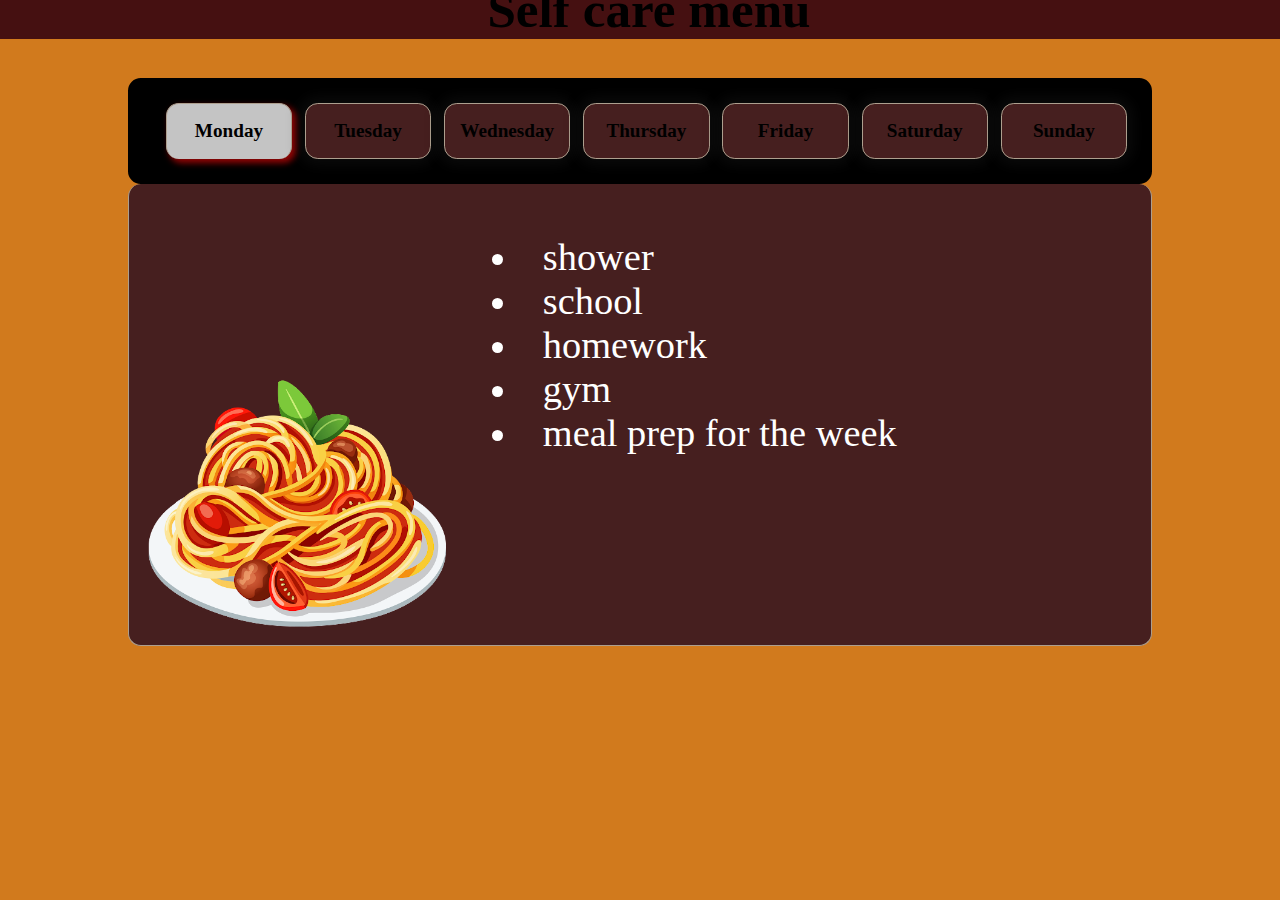
<file: docs/BIGPROJECT/index.html>
<!DOCTYPE html>
<html lang='en'>
    <head>
        <meta charset='UTF-8'>
        <meta name='viewport' content='width=device-width, initial-scale=1'>
        <title>Self care menu</title>

        <link rel='stylesheet' type='text/css' href='./style.css'>
        <script src='./index.js' defer></script>
    </head>
    <body>
        <header id='page_header'>
            <h1>Self care menu</h1>
        </header>

        <header id='tabs_headers'></header>
        <main id='tab_bodies'>
            <img/>
        </main>
    </body>
</html>
</file>
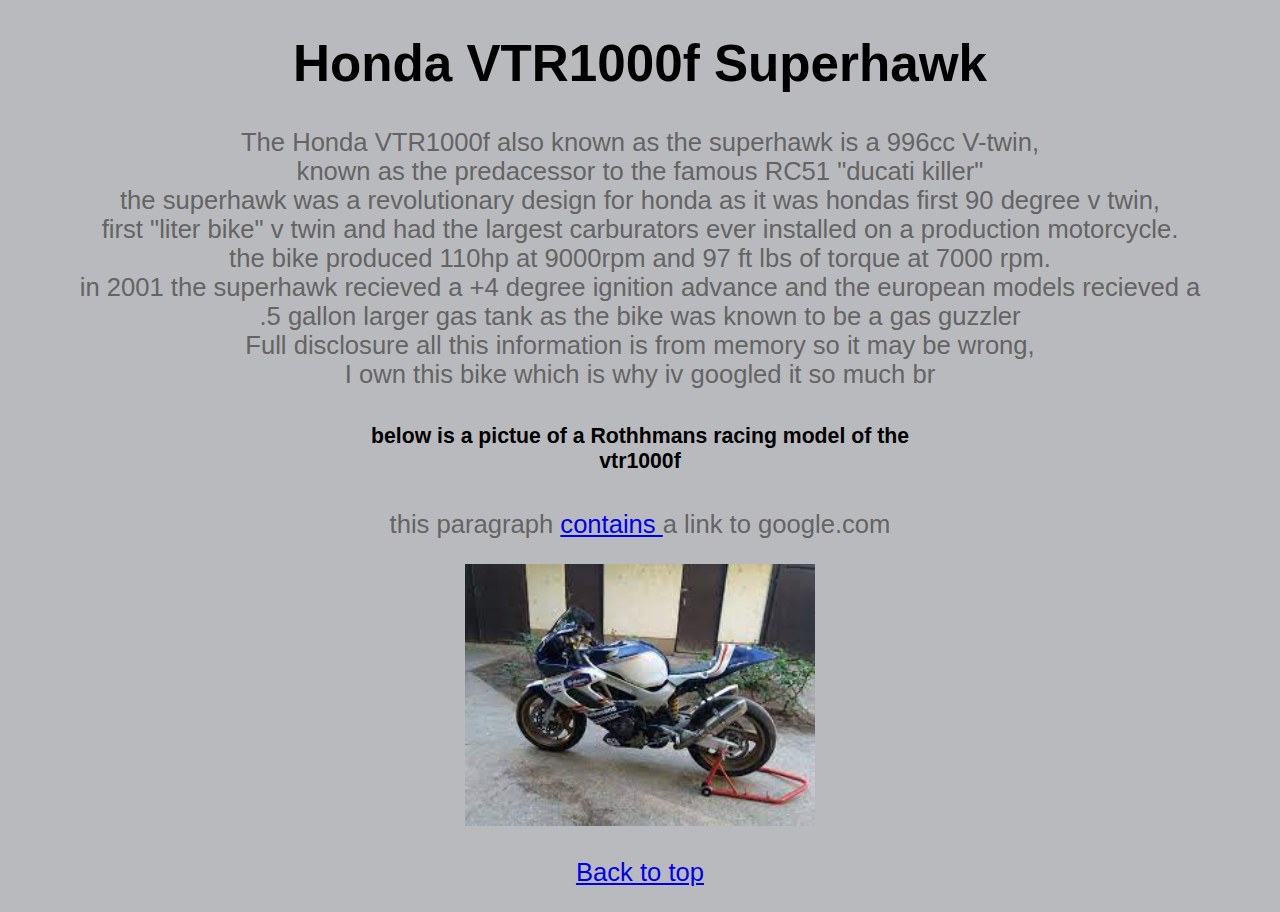
<file: docs/week 2/index.html>
<!DOCTYPE html>
<html lang="en" dir="ltr">
  <head>
    <meta charset="utf-8">
    <title>Encyclopedia Page</title>
    <link rel="stylesheet" href="style.css"> 
  </head>
  <body>
      <section id="pagetop">
        <h1>Honda VTR1000f Superhawk <br> </h1>
      </section>

      <p>The Honda VTR1000f also known as the superhawk is a 996cc V-twin,<br>
        known as the predacessor to the famous RC51 "ducati killer" <br>
        the superhawk was a revolutionary design for honda as it was hondas first 90 degree v twin, <br>
        first "liter bike" v twin and had the largest carburators ever installed on a production motorcycle. <br>
         the bike produced 110hp at 9000rpm and 97 ft lbs of torque at 7000 rpm. <br>
      in 2001 the superhawk recieved a +4 degree ignition advance and the european models recieved a <br>
      .5 gallon larger gas tank as the bike was known to be a gas guzzler <br>
     Full disclosure all this information is from memory so it may be wrong, <br>
      I own this bike which is why iv googled it so much br</p>
     <h5>below is a pictue of a Rothhmans racing model of the <br> vtr1000f</h5>

     <p>this paragraph <a href="https://www.google.com" target="_blank">  contains </a> a link to google.com</p>

     </p>
     <img src="assets/download.jfif" alt="rothman racing motorcycle" width="350vw"/>
     <p><a href="#pagetop"> Back to top </a></p>



  </body>
</html>
</file>
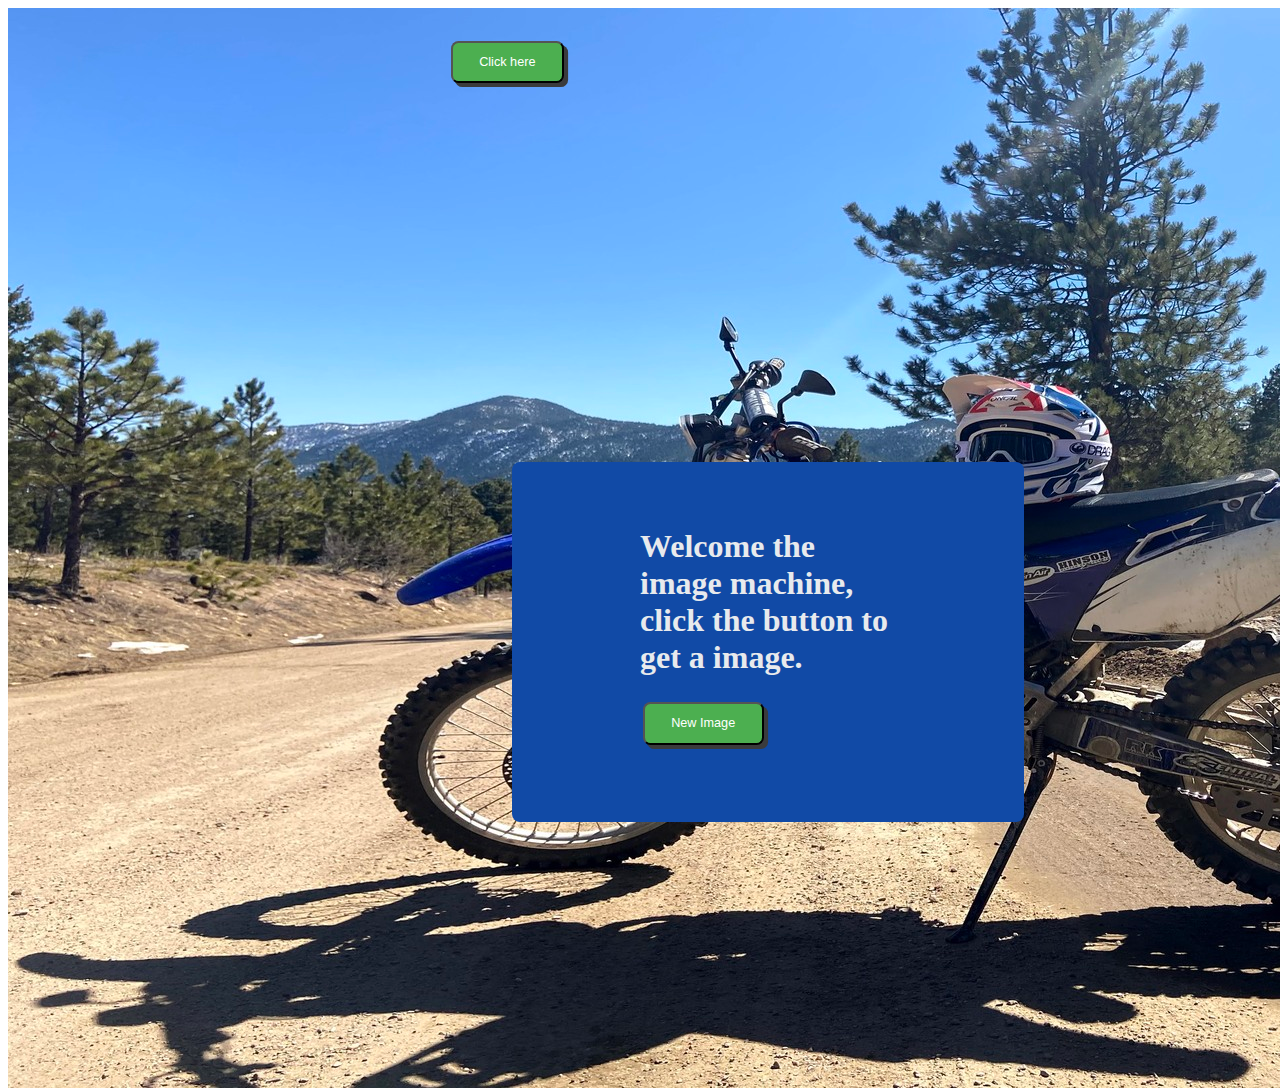
<file: docs/week-6/index.html>
<!DOCTYPE html>
<html lang="en" dir="ltr">
  <head>
    <meta charset="utf-8">
    <title>week 6</title>
    <link rel="stylesheet" href="style2.css">
  </head>
  <body>
    <img src="assets/bike(17).jpg" id="qimg" alt="bike place holder"/>

    <section id="quotesection">
    <h1 id="qtext">Welcome the image machine, click the button to get a image.</h1>

    <button id="newquote">New Image</button>
    </section>


    <script>
      const quotes = ["assets/bike (0).jpg","assets/bike (2).jpg","assets/bike (3).jpg","assets/bike (4).jpg","assets/bike (5).jpg","assets/bike (6).jpg","assets/bike (7).jpg","assets/bike (8).jpg","assets/bike (9).jpg","assets/bike (10).jpg","assets/bike (11).jpg","assets/bike (12).jpg","assets/bike (13).jpg","assets/bike (14).jpg","assets/bike (15).jpg","assets/bike (16).jpg","assets/bike(17).jpg","assets/bike-(18).jpg"];
      let quotecount = 0;

      document.getElementById("newquote").addEventListener("click", buttonClicked);

      function buttonClicked(){
        console.log(quotes[quotecount]);
        document.getElementById("qimg").src = quotes[quotecount];
        if(quotecount>=16){
          quotecount = 0;
        }else{
        quotecount++;
      }
      }







    </script>




    <section id= "new">

    <button id="try">Click here</button>
    <h1 id="text"></h1>
    <script>
    document.getElementById("try").addEventListener("click", function(){document.getElementById("text").innerText = "this shit is hard";});
    </script>
    </section>






    <script type="text/javascript">
      document.getElementById('b1').addEventListener('click',function(){
        document.body.style.backgroundColor = '#c4c4c4';
      })


        document.getElementById('qimg').addEventListener('click',function(){
          window.alert('clicked over an image');
        })

function clickimage() {
  window.alert('image clicked');
}

// id is for one class is for many


    </script>

  </body>






</html>
</file>
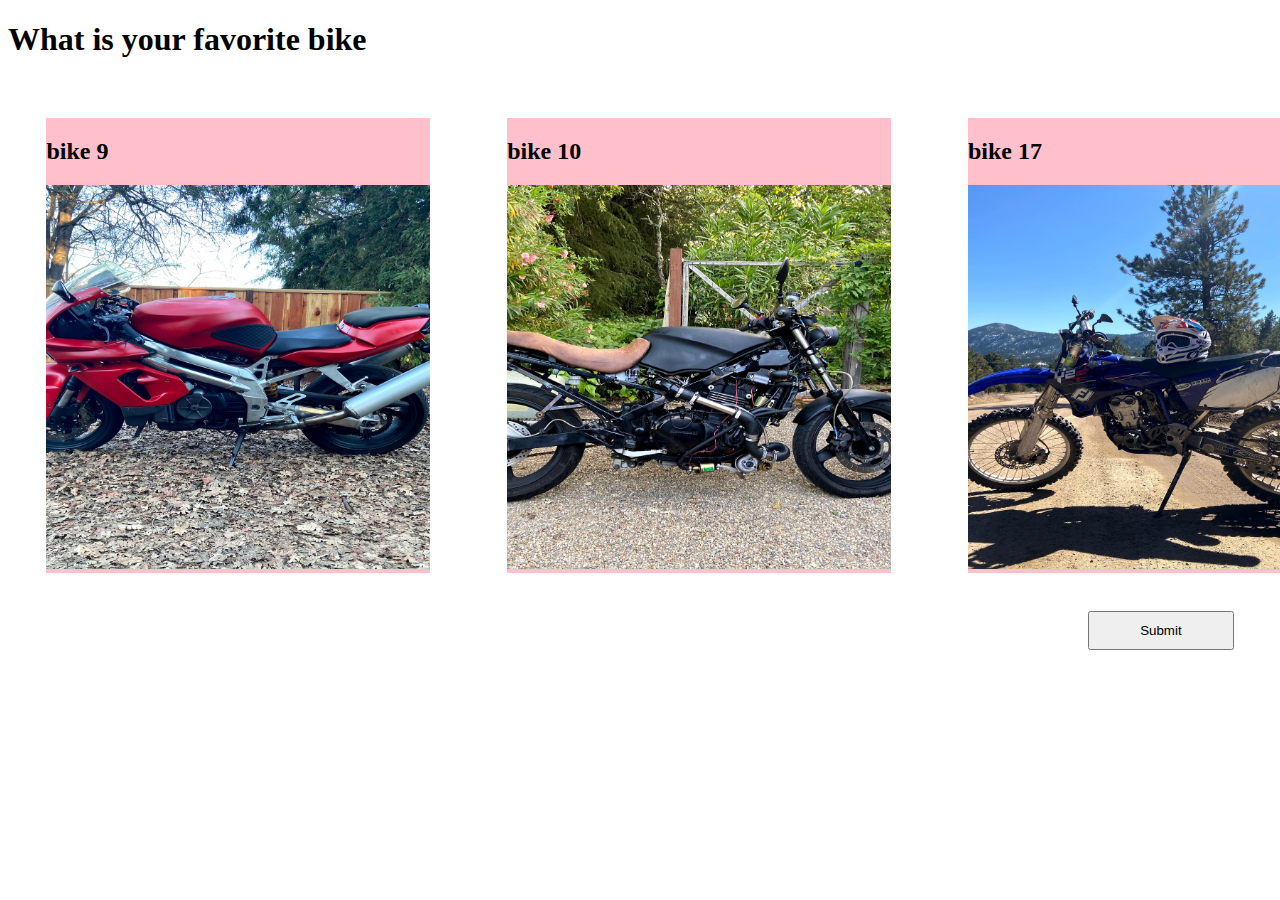
<file: docs/week7/index.html>
<!DOCTYPE html>
<html lang="en" dir="ltr">
  <head>
    <meta charset="utf-8">
    <title> week 7 javascript stuff</title>
    <!-- <link rel="icon" href="/assets/icon.png"> -->
    <link rel="stylesheet" href="style.css">
    <!-- <link rel="javascript" href="index.js"> -->
  </head>
  <body>

<h1>What is your favorite bike</h1>

<section id="bikes">
  <div class="options">
    <h2 class = "label">one</h2>
  </div>

  <div class="options">
    <h2 class = "label">two</h2>
  </div>


  <div class="options">
    <h2 class = "label">three</h2>
  </div>


<!-- <img src="assets/bike (17).jpg" alt=""> -->

</section>

<button id="submit">Submit</button>
<script type="text/javascript" src="index.js"></script>



  </body>
</html>
</file>
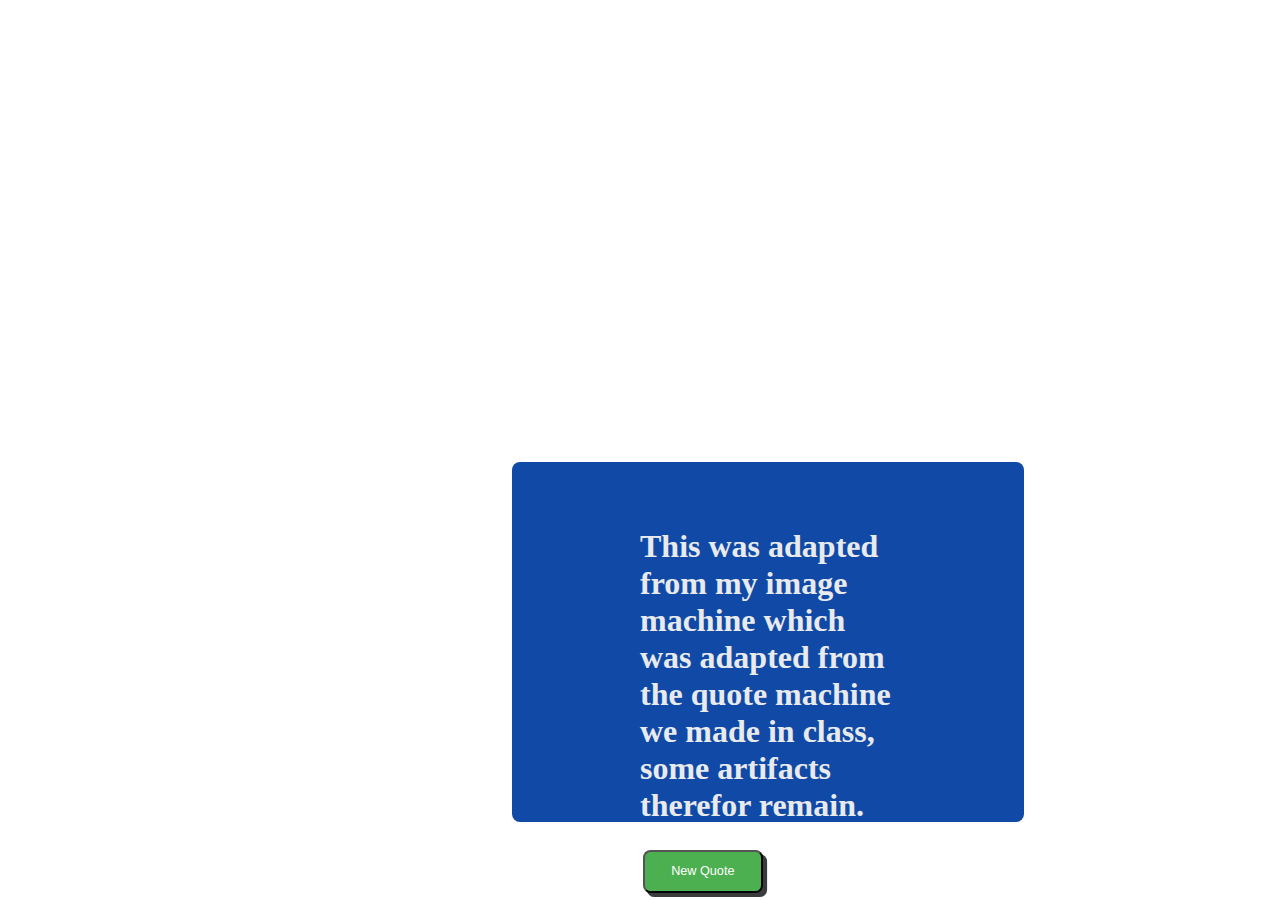
<file: docs/week7hw/index.html>
<!DOCTYPE html>
<html lang="en" dir="ltr">
  <head>
    <meta charset="utf-8">
    <title>week 6</title>
    <link rel="stylesheet" href="style2.css">
  </head>
  <body>
    <!-- <img src="assets/bike (17).jpg" id="qimg" size: 10vw /> -->

    <section id="quotesection">
    <h1 id="qtext">This was adapted from my image machine which was adapted from the quote machine we made in class, some artifacts therefor remain.</h1>

    <button id="newquote">New Quote</button>
    </section>


    <script>
  const quotes = ["in Africa every sixty seconds a minute passes", "when I close my eyes i cant see", "toasters toast but bread doesnt bread", "in 24 hours it will be tomorrow", "Avatar the last airbender is my favorite movie", "cats can yodel"];
  let quotecount = 0;

  document.getElementById("newquote").addEventListener("click", buttonClicked);

  function buttonClicked(){

    document.getElementById("qtext").innerHTML = quotes[quotecount];
    if(quotecount>=6){
      quotecount = 0;
    }
    else{
    quotecount++;
  }

  }

</script>




    






    <script type="text/javascript">
      document.getElementById('b1').addEventListener('click',function(){
        document.body.style.backgroundColor = '#c4c4c4';
      })


        document.getElementById('img1').addEventListener('click',function(){
          window.alert('clicked over an image');
        })

function clickimage() {
  window.alert('image clicked');
}

// id is for one class is for many


    </script>

  </body>






</html>
</file>
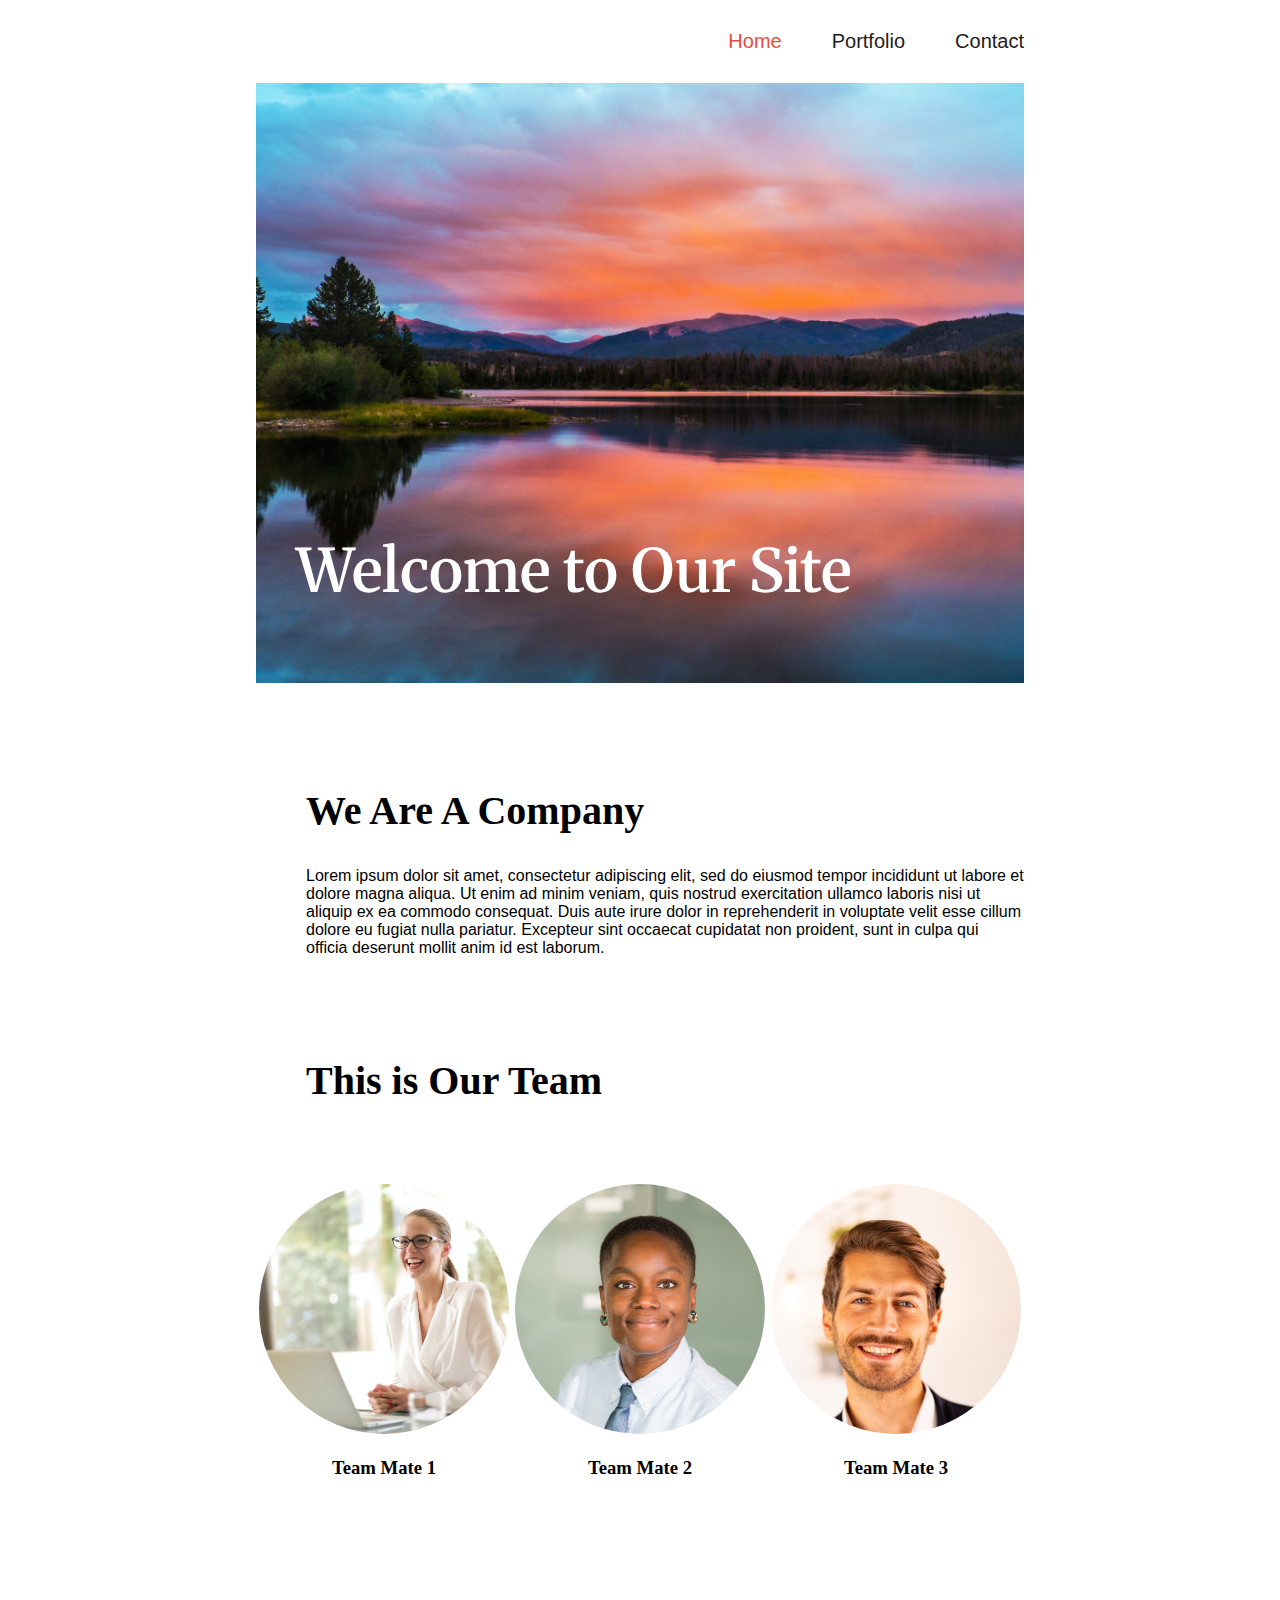
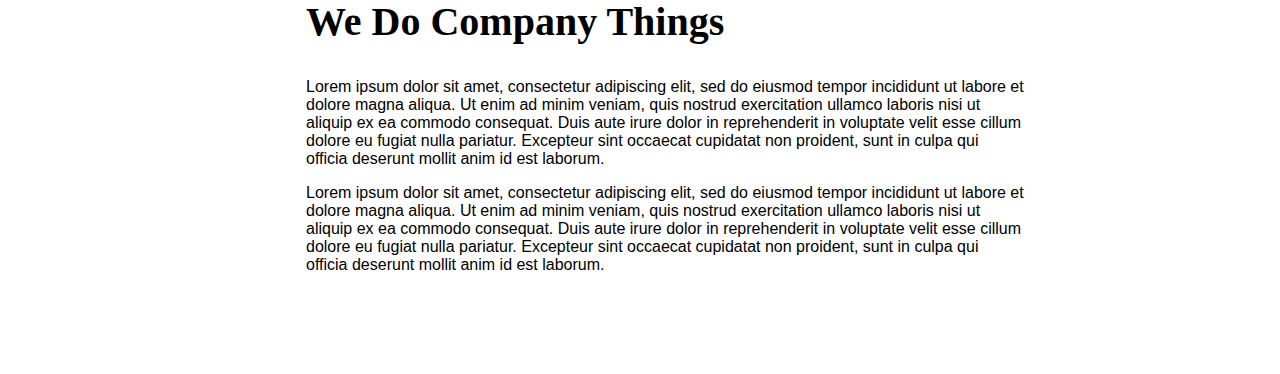
<file: docs/wk 11 actually/index.html>
<!DOCTYPE html>
<html lang="en">
<head>
<title>Week 11 - Responsive Site</title>
<meta name="viewport" content="width=device-width, initial-scale=1, shrink-to-fit=no" />
<link rel="stylesheet" href="https://fonts.googleapis.com/css?family=Merriweather">
<link rel="stylesheet" href="style.css">
</head>

<body id="index">
  <nav>
    <a href="index.html" class="active">Home</a>
    <a href="portfolio.html">Portfolio</a>
    <a href="contact.html">Contact</a>
  </nav>
<section id="hero">
<h1>Welcome to Our Site</h1>
<img alt="" src="assets/hero.jpg">
</section>
<section id="about">
<h2>We Are A Company</h2>
<p>Lorem ipsum dolor sit amet, consectetur adipiscing elit, sed do eiusmod tempor incididunt ut labore et dolore magna aliqua. Ut enim ad minim veniam, quis nostrud exercitation ullamco laboris nisi ut aliquip ex ea commodo consequat. Duis aute irure dolor in reprehenderit in voluptate velit esse cillum dolore eu fugiat nulla pariatur. Excepteur sint occaecat cupidatat non proident, sunt in culpa qui officia deserunt mollit anim id est laborum.</p>
</section>
<section id="ourteam">
  <h2>This is Our Team</h2>
  <div id="team">
<div class="tmember">
<img src="assets/team/1.jpg">
<h3>Team Mate 1</h3>
</div>
<div class="tmember">
<img src="assets/team/2.jpg">
<h3>Team Mate 2</h3>
</div>
<div class="tmember">
<img src="assets/team/3.jpg">
<h3>Team Mate 3</h3>
</div>
</div>
</section>
<section id="do">
<h2>We Do Company Things</h2>
<p>Lorem ipsum dolor sit amet, consectetur adipiscing elit, sed do eiusmod tempor incididunt ut labore et dolore magna aliqua. Ut enim ad minim veniam, quis nostrud exercitation ullamco laboris nisi ut aliquip ex ea commodo consequat. Duis aute irure dolor in reprehenderit in voluptate velit esse cillum dolore eu fugiat nulla pariatur. Excepteur sint occaecat cupidatat non proident, sunt in culpa qui officia deserunt mollit anim id est laborum.</p>
<p>Lorem ipsum dolor sit amet, consectetur adipiscing elit, sed do eiusmod tempor incididunt ut labore et dolore magna aliqua. Ut enim ad minim veniam, quis nostrud exercitation ullamco laboris nisi ut aliquip ex ea commodo consequat. Duis aute irure dolor in reprehenderit in voluptate velit esse cillum dolore eu fugiat nulla pariatur. Excepteur sint occaecat cupidatat non proident, sunt in culpa qui officia deserunt mollit anim id est laborum.</p>

</section>
</body>
</html>
</file>
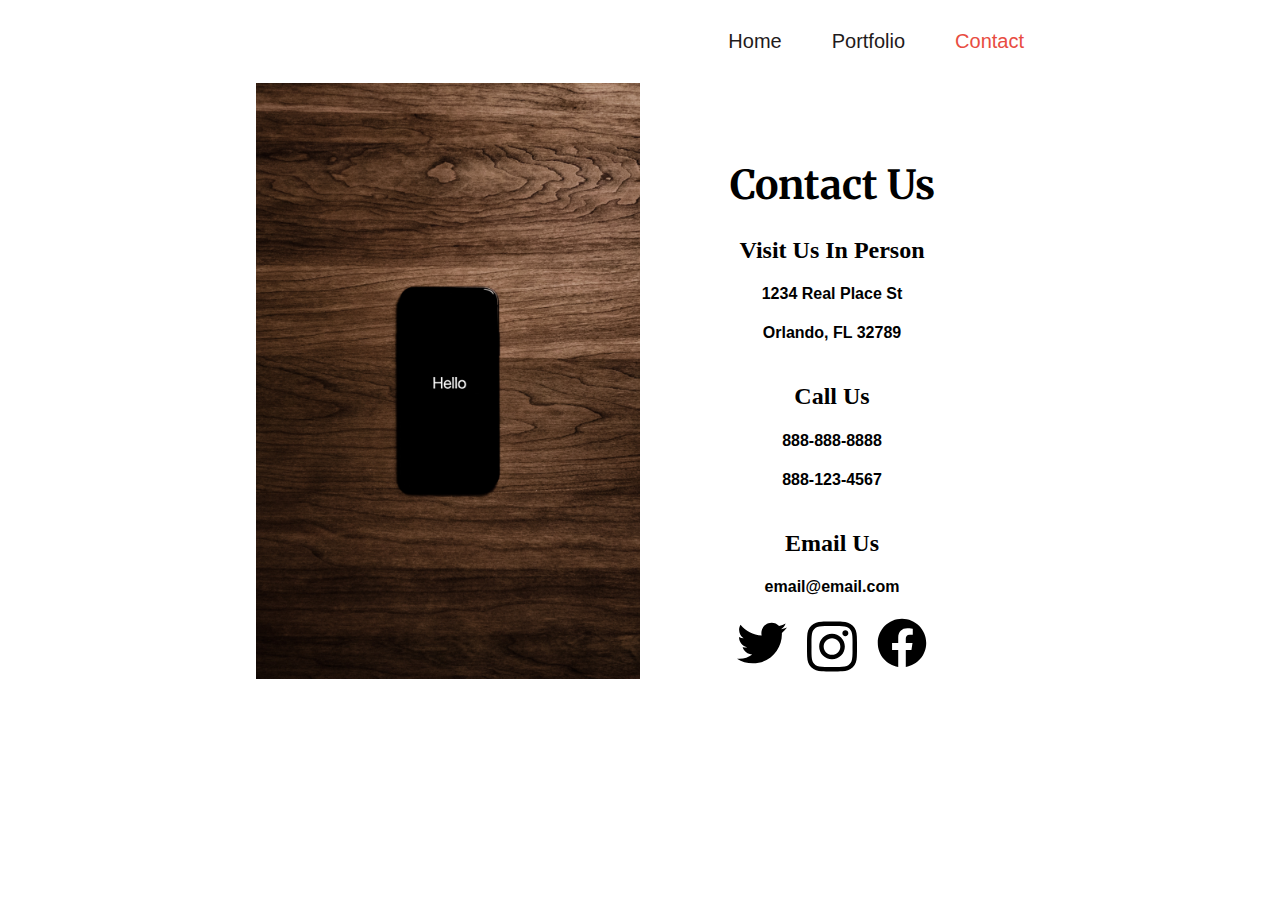
<file: docs/wk 11 actually/contact.html>
<!DOCTYPE html>
<html lang="en">
<head>
  <meta name="viewport" content="width=device-width, initial-scale=1, shrink-to-fit=no" />
  <link rel="stylesheet" href="https://fonts.googleapis.com/css?family=Merriweather">
<title>Week 11 - Responsive Site - Contact</title>
<link rel="stylesheet" href="style.css">
</head>

<body id="cont">
  <nav>
    <a href="index.html">Home</a>
    <a href="portfolio.html">Portfolio</a>
    <a href="contact.html" class="active">Contact</a>
  </nav>
<section id="contact">
<img src="assets/phone.jpg" id="contactimg">
<div id="contacttext">
  <div class="contactdivs">
<h1>Contact Us</h1>
<h2>Visit Us In Person</h2>
<h4>1234 Real Place St</h4>
<h4>Orlando, FL 32789</h4>
</div>
<div class="contactdivs">
<h2>Call Us</h2>
<h4>888-888-8888</h4>
<h4>888-123-4567</h4>
</div>
<div class="contactdivs" id="email">
<h2>Email Us</h2>
<h4>email@email.com</h4>
</div>
<div class="contactdivs" id="social">
  <div class="socialimg">
 <a href="https://twitter.com"><img src="assets/social/twitter.svg"></a>
</div>
<div class="socialimg">
  <a href="https://instagram.com"><img src="assets/social/insta.svg"></a>
</div>
<div class="socialimg">
  <a href="https://facebook.com"><img src="assets/social/fb.svg"></a>
</div>
</div>
</div>
</section>

</body>

</html>
</file>
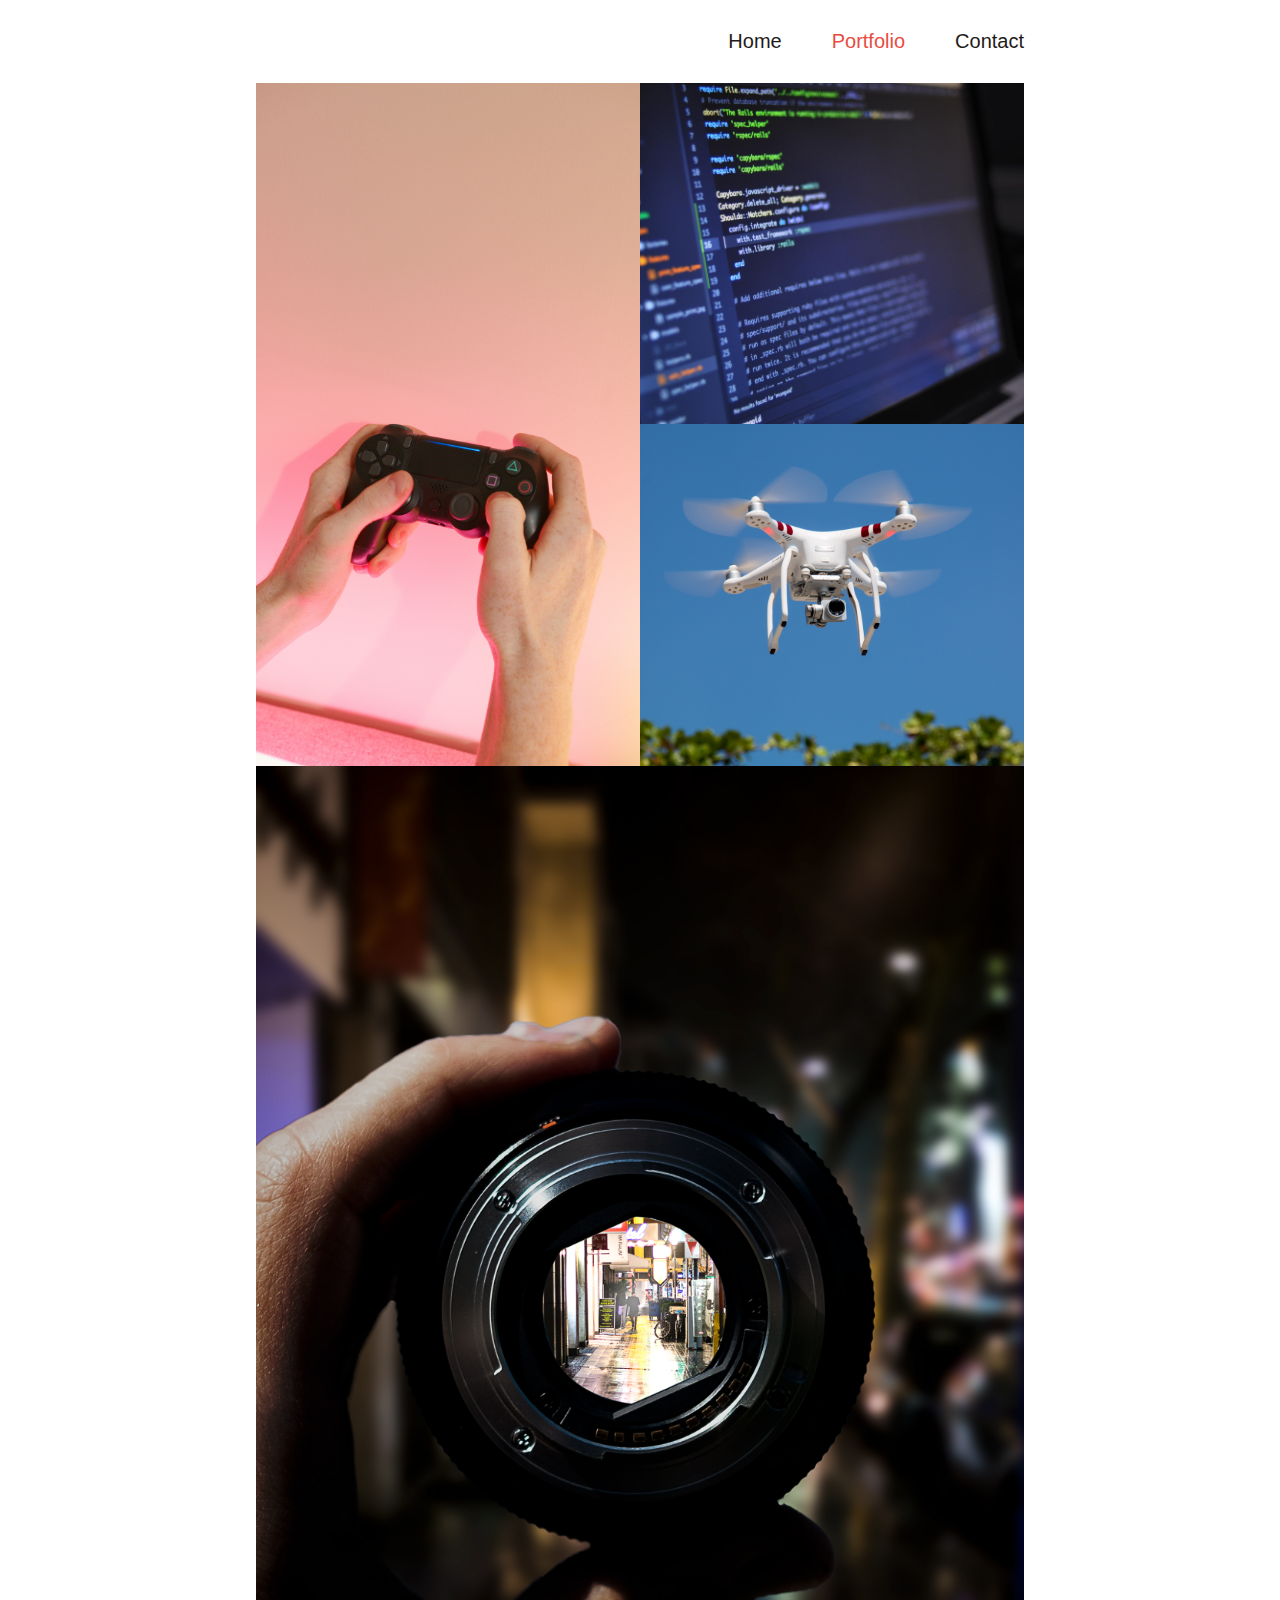
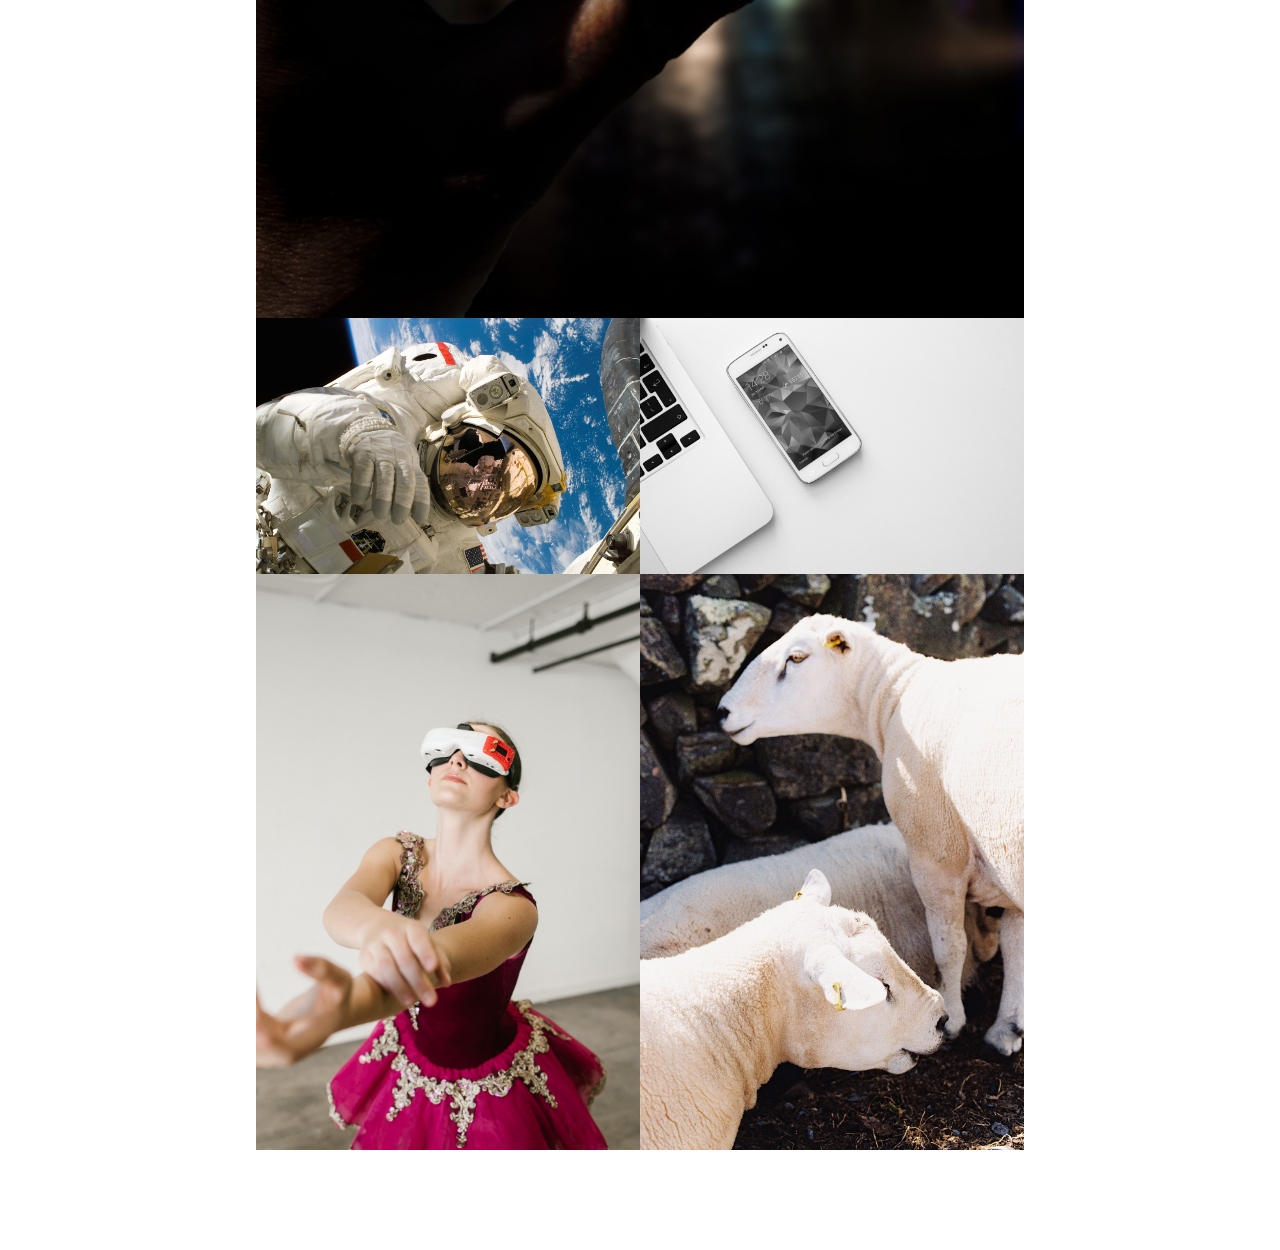
<file: docs/wk 11 actually/portfolio.html>
<!DOCTYPE html>
<html lang="en">
<head>
  <meta name="viewport" content="width=device-width, initial-scale=1, shrink-to-fit=no" />
  <link rel="stylesheet" href="https://fonts.googleapis.com/css?family=Merriweather">
<title>Week 11 - Responsive Site - Portfolio</title>
<link rel="stylesheet" href="style.css">
</head>

<body id="port">
  <nav>
    <a href="index.html">Home</a>
    <a href="portfolio.html" class="active">Portfolio</a>
    <a href="contact.html">Contact</a>
  </nav>
  <div id="portfolio">
    <!--this is where all of the images populate-->
  </div>
<script src="index.js"></script>
</body>
</html>
</file>
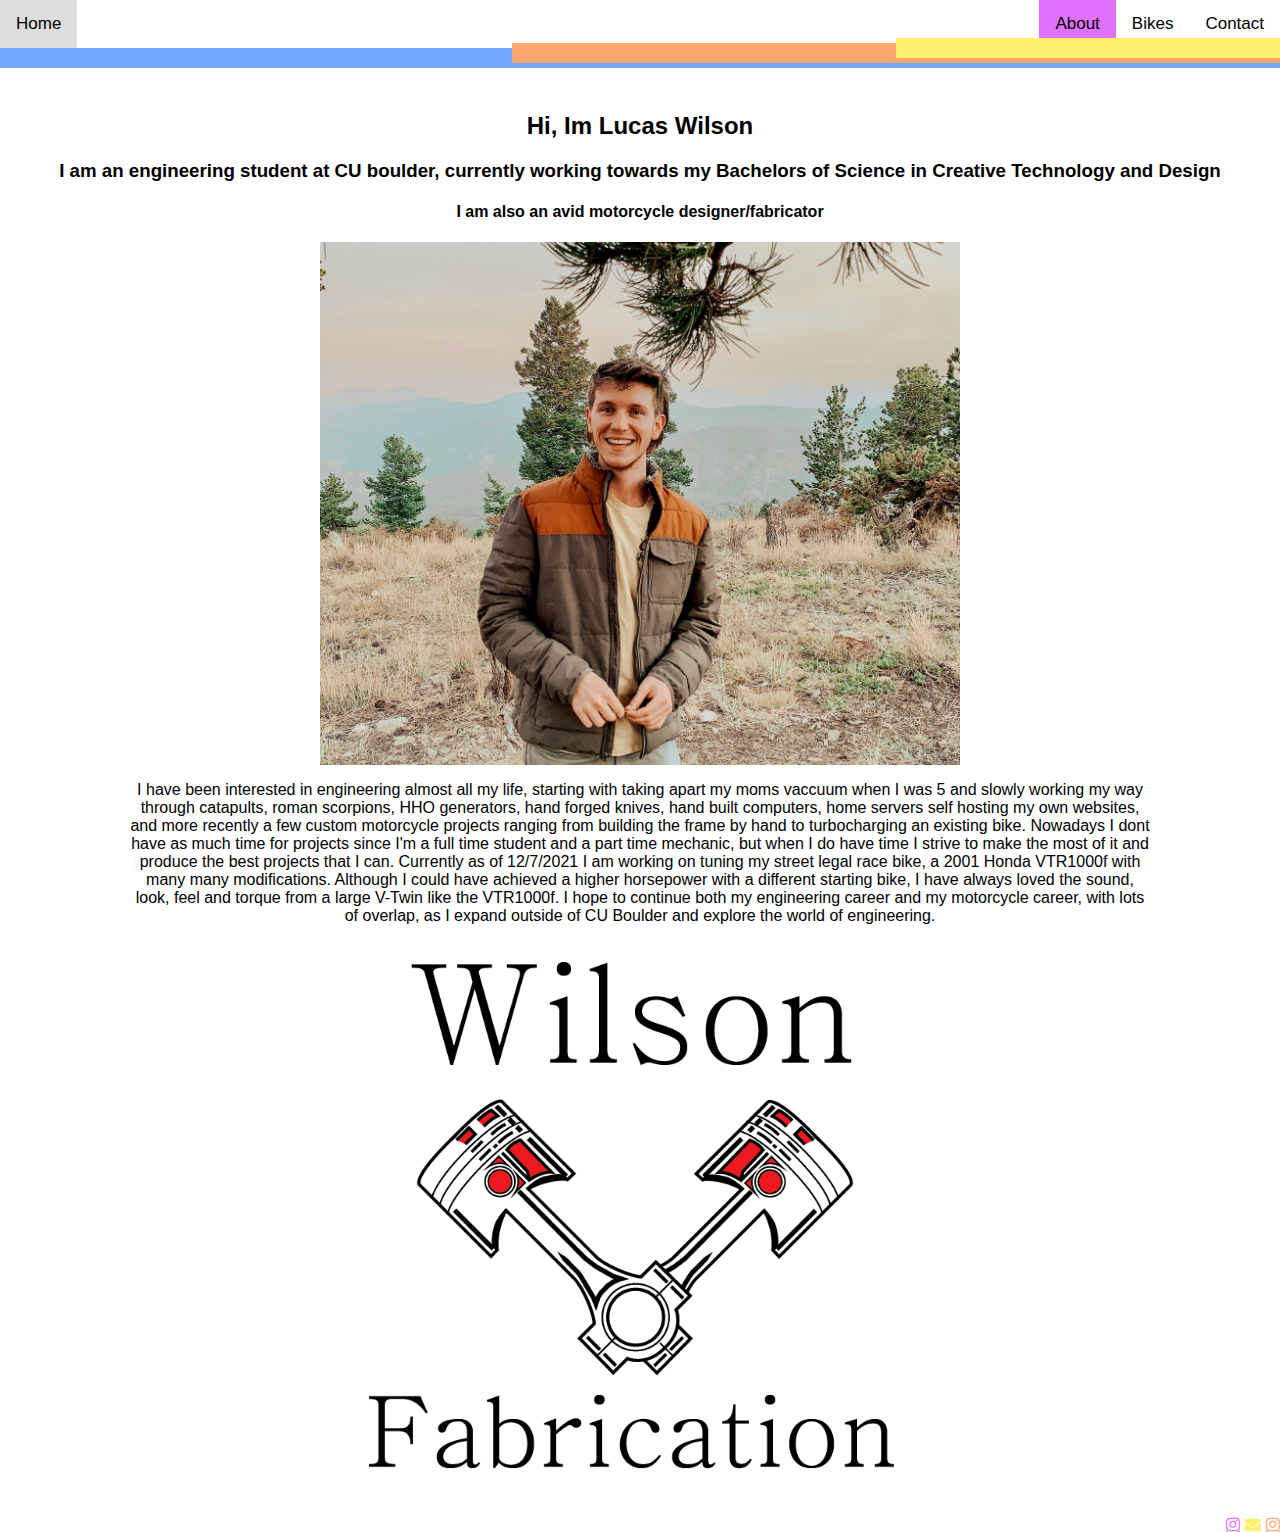
<file: docs/FinalProject/about/about.html>
<!DOCTYPE html>
<html>
<head>
<meta name="viewport" content="width=device-width, initial-scale=1">
<link rel="stylesheet" href="https://cdnjs.cloudflare.com/ajax/libs/font-awesome/4.7.0/css/font-awesome.min.css">
<link rel= "stylesheet" href="style.css"
href="https://cdnjs.cloudflare.com/ajax/libs/font-awesome/4.7.0/css/font-awesome.min.css">

</head>
<body>

<div class="topnav" id="myTopnav">
  <a id="home"  href="../index.html" >Home</a>
  <a id="right" href="../contacts/contact.html">Contact</a>
  <a id="right" href="../bikes/bikes.html">Bikes</a>
  <a id="right" class="active" href="about/about.html">About</a>
  <a href="javascript:void(0);" class="icon" onclick="myFunction()">
    <i class="fa fa-bars"></i>
  </a>
</div>


<div class="rectangle3"></div>
<div class="rectangle2"></div>
<div class="rectangle1"></div>


<h2>Hi, Im Lucas Wilson</h2>
<h3>I am an engineering student at CU boulder, currently working towards my Bachelors of Science in Creative Technology and Design</h3>
<h4>I am also an avid motorcycle designer/fabricator</h4>

<img src="assets/IMG_8429.jpg" alt="pic of me" >


<p>I have been interested in engineering almost all my life, starting with taking apart my moms vaccuum when I was 5 and slowly
   working my way through catapults, roman scorpions, HHO generators, hand forged knives, hand built computers, home servers self
   hosting my own websites, and more recently a few custom motorcycle projects ranging from building the frame by hand to turbocharging
   an existing bike. Nowadays I dont have as much time for projects since I'm a full time student and a part time mechanic, but when I do
   have time I strive to make the most of it and produce the best projects that I can. Currently as of 12/7/2021 I am working on tuning my
   street legal race bike, a 2001 Honda VTR1000f with many many modifications. Although I could have achieved a higher horsepower with a different
   starting bike, I have always loved the sound, look, feel and torque from a large V-Twin like the VTR1000f. I hope to continue both my engineering
   career and my motorcycle career, with lots of overlap, as I expand outside of CU Boulder and explore the world of engineering.</p>


<img src="assets/LOGO (1) (1).png" alt="my personal logo" >


<a class="fa fa-instagram" id="customs" href="https://www.instagram.com/wilsonranch/"></a>
<a class="fa fa-envelope" id="mail" href="mailto:lucasrobertwilson@gmail.com"></a>
<a class="fa fa-instagram" id="main" href="https://www.instagram.com/lcg_customs/"></a>

<script src = "index.js"></script>

</body>
</html>
</file>
<file: docs/BIGPROJECT/style.css>
html, body {
    margin: 0;
    padding: 0;
    background-color: #D17A1D;
    color: black;
    font-size: 1vw;
    overflow: hidden;
}

#page_header {
    font-size:2vw;
    color: #93050;
    background-color: #451011;
    margin: -6vh -2vh 0 0;
    padding: 0rem;
    text-align: center;
}


#tabs_headers {
    display: flex;
    margin: 3rem 10% 0 10%;
    background-color: black;
    border: 2vw solid black;
    border-radius: 1vw;


}

.etab_tab {
    flex-grow: 1;
    margin-left: 1vw;
    width: 10vw;
    border: .01vw solid #AD9F8E;
    color: black;
    background-color: #461F1F;
    text-align: center;
    border-radius: 1vw;
    box-shadow: 0px 0px 1vw .5vw rgba(41,41,41,.25);
}

#tab_bodies {
    display: flex;
    border-radius: 1vw;
    margin: 0vw 10% 3rem 10%;
    padding: 1rem 1rem 1rem 1rem;

    border: 1px solid #AD9F8E;
    border-top: none;
    background-color: #461F1F;
    color: white;
    font-size: 3vw;
    list-style-position: inside;
    min-height: 40vh;
    max-height: 60vh;
    overflow-y: auto;
}

img {
height: 20vw;
margin-top: 20vh;
}

.etab_body {
    flex-grow: 1;
    width: auto;
    max-width: 60%;
}



.hidden {
    display: none;
}

.active {
    border-bottom: none;
    background-color: #C4C4C4;

    box-shadow: .25vw .25vw .5vw 0px #930505;
}
</file>
<file: docs/week 2/style.css>
body{
font-family:arial;
font-size: 2vw;
font-weight: 100;

}
h1 {


} 

body{
  text-align: center;
  background-color: rgb(185, 186, 189);
}


p {
  color: rgb(100,100,100);
}

h2{
  color: black !important;
}

.center {
  margin: auto;
  width: 50%;
  border: 3px solid green;
  padding: 10px;
}

.button {
  background-color: #4CAF50;
  border: none;
  color: white;
  padding: 15px 32px;
  text-align: center;
  text-decoration: none;
  display: inline-block;
  font-size: 16px;
  margin: 4px 2px;
  cursor: pointer;
}
</file>
<file: docs/week-6/style2.css>
#quotesection{
  background-color: #114aa6;
  margin: 30vh 20vw;
  padding: 5vh 10vw 5vh 10vw;
  border-radius: 8px;
  height: 30vh;
  position: absolute;
  top: 15vw;
  left:20vw;
}


#new{
  position: absolute;
  left: 35vw;
  font-size: 5vw;
}


button{

  background-color: #4CAF50;
  border-radius: .58vw;
  box-shadow: .32vw .32vw #3A3B3C;
  color: white;
  padding: .97vw 2.08vw;
  text-align: center;
  text-decoration: none;
  display: inline-block;
  font-size: .99vw;
  margin: .3vw .2vw;
  cursor: pointer;
}

button:hover{
  border: #fff solid .15vw;
}

button:active{
  color: #c3c6c9;
}

h1{
  color: #e8eaed;
  font-weight: 20vw;
}

img{
  position: absolute;
}
#qimg{
  position: absolute;
}

div{
  border: .15vw solid black;
  margin-left: 2vw;
}

.flexitem{
  flex-grow: 1;
}

.flexitem2{
  flex-grow: 2;
}
</file>
<file: docs/week7/style.css>
div{
  background-color: pink;
}

#bikes{
  display: flex;
}

.options{
  flex-grow: 1;
  width: auto;
  margin: 3vw;
}


img{
  max-width:30vw;
  height: 30vw;
  width: auto;
  object-fit: cover;
  /* object-position:  */
}

button{
  float: right;
  padding: 10px 50px;
  margin-right: 3vw;

}
</file>
<file: docs/week7hw/style2.css>
#quotesection{
  background-color: #114aa6;
  margin: 30vh 20vw;
  padding: 5vh 10vw 5vh 10vw;
  border-radius: 8px;
  height: 30vh;
  position: absolute;
  top: 15vw;
  left:20vw;
}

#new{
  position: absolute;
  left: 35vw;
  font-size: 5vw;
}


button{

  background-color: #4CAF50;
  border-radius: .58vw;
  box-shadow: .32vw .32vw #3A3B3C;
  color: white;
  padding: .97vw 2.08vw;
  text-align: center;
  text-decoration: none;
  display: inline-block;
  font-size: .99vw;
  margin: .3vw .2vw;
  cursor: pointer;
}

button:hover{
  border: #fff solid .15vw;
}

button:active{
  color: #c3c6c9;
}

h1{
  color: #e8eaed;
  font-weight: 20vw;
}

img{
  position: absolute;
}
#qimg{
  position: absolute;
}

div{
  border: .15vw solid black;
  margin-left: 2vw;
}

.flexitem{
  flex-grow: 1;
}

.flexitem2{
  flex-grow: 2;
}
</file>
<file: docs/wk 11 actually/style.css>
@media screen and (min-width:800px){
  #contactimg{
    display:block;
  }

  #hero h1{
    font-size: 60px;
  }

  #portfolio{
    display: grid;
    grid-template-columns: repeat(2, 1fr);
    grid-template-areas:
    "header two"
    "header three"
    "four four";
  }
}

@media screen and (max-width:801px){
  #contactimg{
    display:none;
  }

  #hero h1{
    font-size: 30px;
  }

  #portfolio{
    display: grid;
    grid-template-columns: 1fr;
    grid-template-areas:
    "header"
    "two"
    "three"
    "four";
  }
}


#hero h1{
  z-index:1;
  color: #fff;
  position: absolute;
  margin-top:450px;
  margin-left: 40px;
  margin-right: 100px;
  font-weight: 600;
  /* font-size: 30px; */
}


body{
  margin: auto 20vw auto 20vw;
}

/* .portfoliopic{
  width: 100%;
  height:100%;
  object-fit: cover;
} */


#contactimg{
  width:100%;
  height:100%;
  object-fit:cover;
}

#contacttext{
  display:flex;
  flex-direction:column;
  text-align: center;
  align-items: center;
  height: calc(100%-50px);
  margin-top: 50px;

}

.contactdivs{
  height:100%;
}

#social img{
  width:50px;
  margin: 0px 10px 0px 10px;

}

#social{
  display:flex;
  width: 60%;
  margin:auto;
  justify-content: center;
  flex-grow: 1;
}

#hero img{
  width: 100%;
  height:600px;
  object-fit: cover;
}



.tmember:nth-child(2) img{
  object-position: 0px 0px;
}

.tmember:nth-child(3) img{
  object-position: 0px 0px;
}
.tmember{
  flex-grow:1;
  text-align: center;
}

#team{
  display:flex;
  flex-wrap: wrap;
}

nav{
  display:flex;
  width: 50vw;
  justify-content: right;
  flex-wrap: wrap;
  margin: 30px auto 30px calc(100% - 50vw);
}

nav a{
  font-family: arial;
  font-size: 20px;
  font-weight: 300;
  margin-left: 50px;
  text-decoration: none;
  color: #1f1b1b;
}

.active{
  color: #e84c41;
}

h1{
  font-family: "Merriweather";
  font-size: 40px;
}



p{
  font-family: arial;
}

#index h2{
  font-size: 40px;
}

h4{
  font-family: arial;
}

#about, #ourteam h2, #do{
  margin-left: 50px;
  margin-top: 100px;
}

body{
  margin-bottom: 100px;
}

#team{
  margin-top: 80px;
}

#contact{
  display: grid;
  grid-template-columns: repeat(2, 1fr);
}



#pic5{
  object-position: 70% 100%;
}

#pic1{
  grid-area: header;
  /* grid-row-start:1;
  grid-row-end:3; */
  /* grid-column-start:1;
  grid-column-end:3; */
}

#pic2{
  grid-area: two;
}

#pic3{
  grid-area: three;
}

#pic4{
    /* border: 4px lightgreen solid; */
    grid-area: four;
    /* grid-column-start: 2;
    grid-row-start: span 2; */
}





#portfolio img{
  object-fit:cover;
  width:100%;
  height:100%;
}

.tmember img{
  width: 250px;
  height:250px;
  object-fit: cover;
  border-radius: 1000px;
}
</file>
